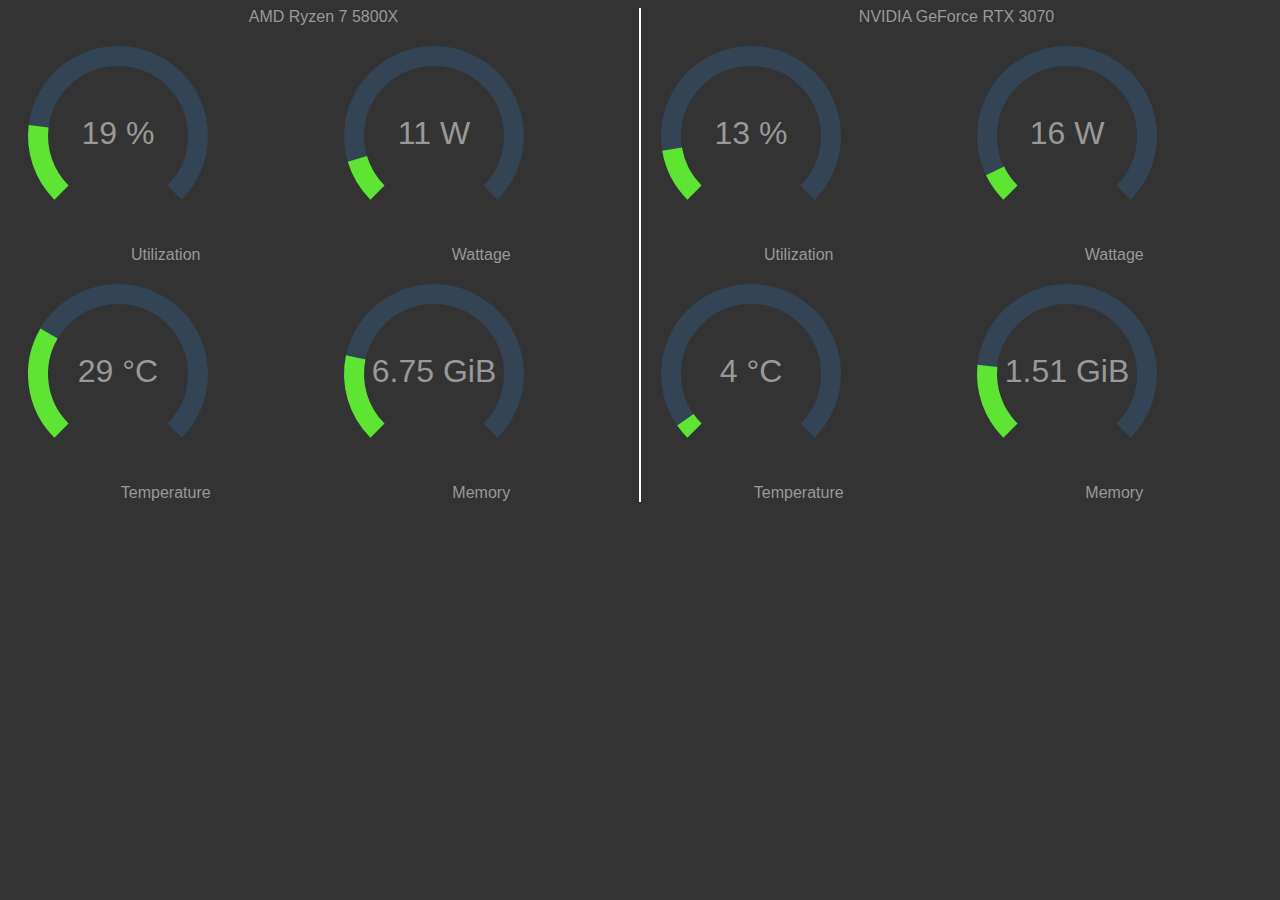
<file: src/index.html>
<!DOCTYPE html>
<html lang="en">
  <head>
    <meta charset="utf-8" />
    <meta name="viewport" content="width=device-width, initial-scale=1.0, maximum-scale=1.0, user-scalable=no">
    <meta name="description" content="">
    <meta name="author" content="">
    <title>Flummi</title>
    <link rel="stylesheet" href="index.css" />
    <script src="gauge.js"></script>
    <script src="index.js" defer></script>
  </head>
  <body>
    <div id="rootContainer">

      <div class="componentContainer">
        <div class="headerText">AMD Ryzen 7 5800X</div>
        <div class="gaugesContainer">

          <div class="namedGauge">
            <div id="gaugeCpuUtilization" class="gauge-container"></div>
            <div class="titleText">Utilization</div>
          </div>

          <div class="namedGauge">
            <div id="gaugeCpuWattage" class="gauge-container"></div>
            <div class="titleText">Wattage</div>
          </div>

          <div class="namedGauge">
            <div id="gaugeCpuTemperature" class="gauge-container"></div>
            <div class="titleText">Temperature</div>
          </div>

          <div class="namedGauge">
            <div id="gaugeCpuMemory" class="gauge-container"></div>
            <div class="titleText">Memory</div>
          </div>
        </div>
      </div>

      <div id="verticalLine"></div>

      <div class="componentContainer">
        <div class="headerText">NVIDIA GeForce RTX 3070</div>
        <div class="gaugesContainer">
          
          <div class="namedGauge">
            <div id="gaugeGpuUtilization" class="gauge-container"></div>
            <div class="titleText">Utilization</div>
          </div>

          <div class="namedGauge">
            <div id="gaugeGpuWattage" class="gauge-container"></div>
            <div class="titleText">Wattage</div>
          </div>

          <div class="namedGauge">
            <div id="gaugeGpuTemperature" class="gauge-container"></div>
            <div class="titleText">Temperature</div>
          </div>

          <div class="namedGauge">
            <div id="gaugeGpuMemory" class="gauge-container"></div>
            <div class="titleText">Memory</div>
          </div>
        </div>
      </div>
    </div>
  </body>
</html>
</file>
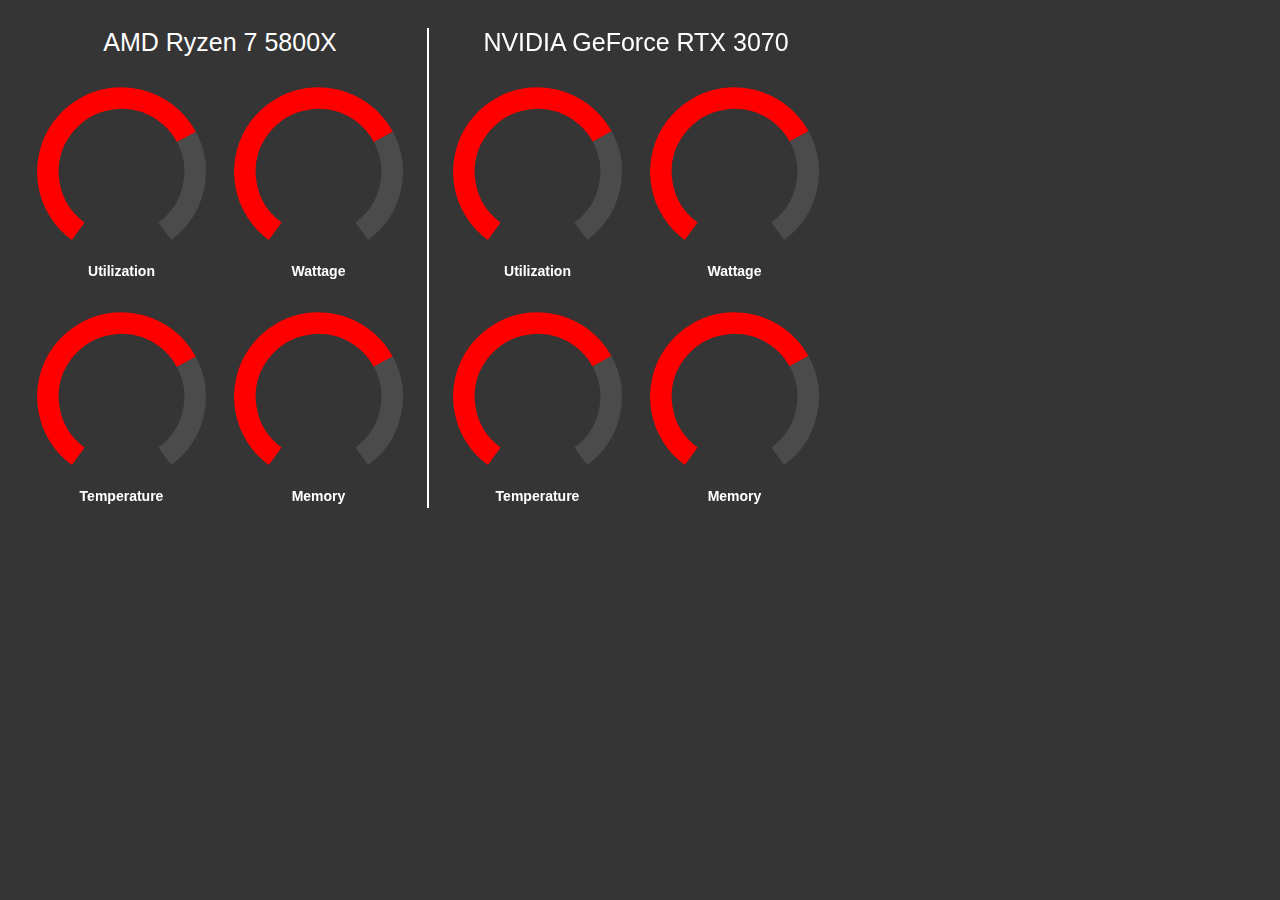
<file: test/firstAttempt/index.html>
<!DOCTYPE html>
<html lang="en">
  <head>
    <meta charset="utf-8" />
    <meta name="viewport" content="width=device-width, initial-scale=1.0, maximum-scale=1.0, user-scalable=no">
    <meta name="description" content="">
    <meta name="author" content="">
    <title>Sensor Panel</title>
    <link href="sensorpanel.css" rel="stylesheet">
    <script src="gauge.min.js"></script>
    <script src="sensorpanel.js"></script>
  </head>
  <body>
    <div class="cardGrid">
      <div class="card">
        <div class="cardHeader">AMD Ryzen 7 5800X</div>
        <div class="cardOne gaugeGrid">
          <canvas class="gaugeHolder" id="CpuUtilization" width="187" height="180"></canvas>
          <div class="gaugeText">Utilization</div>
        </div>
        <div class="cardTwo gaugeGrid">
          <canvas class="gaugeHolder" id="CpuWattage" width="187" height="180"></canvas>
          <div class="gaugeText">Wattage</div>
        </div>
        <div class="cardThree gaugeGrid">
          <canvas class="gaugeHolder" id="CpuTemperature" width="187" height="180"></canvas>
          <div class="gaugeText">Temperature</div>
        </div>
        <div class="cardFour gaugeGrid">
          <canvas class="gaugeHolder" id="CpuMemory" width="187" height="180"></canvas>
          <div class="gaugeText">Memory</div>
        </div>
      </div>
      <div class="verticalLine"></div>
      <div class="card">
        <div class="headerText cardHeader">NVIDIA GeForce RTX 3070</div>
        <div class="cardOne gaugeGrid">
          <canvas class="gaugeHolder" id="GpuUtilization" width="187" height="180"></canvas>
          <div class="gaugeText">Utilization</div>
        </div>
        <div class="cardTwo gaugeGrid">
          <canvas class="gaugeHolder" id="GpuWattage" width="187" height="180"></canvas>
          <div class="gaugeText">Wattage</div>
        </div>
        <div class="cardThree gaugeGrid">
          <canvas class="gaugeHolder" id="GpuTemperature" width="187" height="180"></canvas>
          <div class="gaugeText">Temperature</div>
        </div>
        <div class="cardFour gaugeGrid">
          <canvas class="gaugeHolder" id="GpuMemory" width="187" height="180"></canvas>
          <div class="gaugeText">Memory</div>
        </div>
      </div>
    </div>
  </body>
</html>
</file>
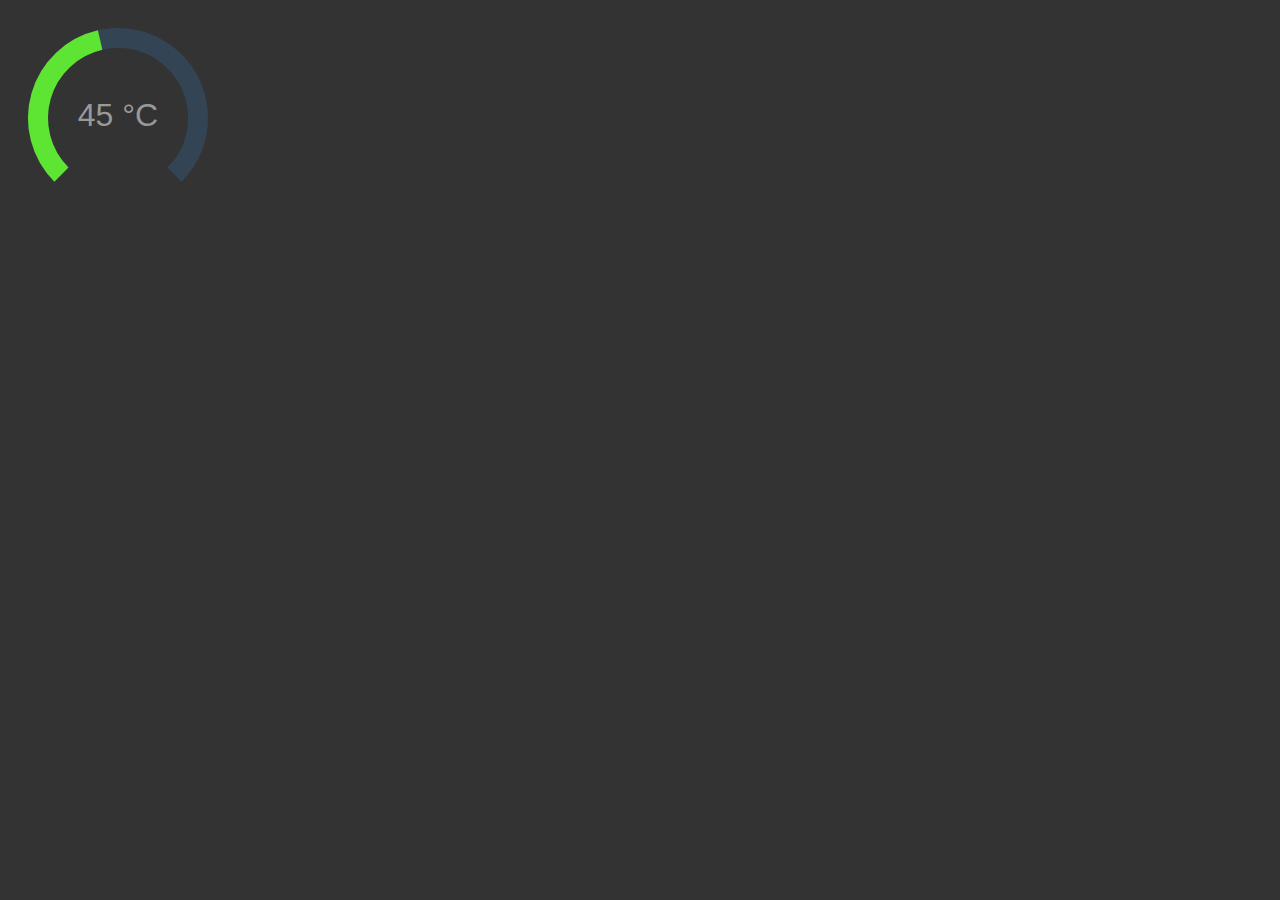
<file: test/gauge/index.html>
<!doctype html>
<html>

<head>
  <meta charset="utf-8">
  <meta http-equiv="X-UA-Compatible" content="IE=edge,chrome=1">
  <meta name="viewport" content="width=device-width, initial-scale=1, shrink-to-fit=no">
  <title>SVG Gauge Example</title>
  <link rel="stylesheet" href="index.css" />
  <script src="gauge.js"></script>
  <script src="index.js" defer></script>
</head>

<body>
  <div id="testGauge" class="gauge-container"></div>
</body>

</html>
</file>
<file: src/index.css>
body {
  background-color: rgba(0, 0, 0, 0.8);
  color: #999;
  font-family: Hevletica, 'sans-serif';
}

#rootContainer {
  display: grid;
  grid-template-columns: 1fr auto 1fr;
}

#verticalLine {
  background-color: #FFFFFF;
  width: 2px;
}

.componentContainer {
  display: grid;
  grid-template-rows: auto 1fr;
}

.headerText {
  text-align: center;
  font-family: sans-serif;
}

.gaugesContainer {
  display: grid;
  grid-template-columns: 1fr 1fr;
  grid-template-rows: 1fr 1fr;
}

.namedGauge {
  display: grid;
  grid-template-rows: 1fr auto;
}

.titleText {
  text-align: center;
  font-family: sans-serif;
}

.gauge-container {
  width: 200px;
  height: 200px;
  display: block;
  float: left;
  padding: 10px;
  overflow: hidden;
}

.gauge-container>.gauge>.dial {
  stroke: #334455;
  stroke-width: 10;
}

.gauge-container>.gauge>.value {
  stroke: #C9DE3C;
  stroke-width: 10;
}

.gauge-container>.gauge>.value-text {
  fill: #C9DE3C;
}
</file>
<file: test/firstAttempt/sensorpanel.css>
body {
  background-color: #353535;
}

.verticalLine {
  background-color: #FFFFFF;
  width: 2px;
  margin-left: auto;
  margin-right: auto;
}

.cardGrid {
  width: 800px;
  height: 480px;
  padding: 20px;
  display: grid;
  grid-template-columns: 48% 4% 48%;
}

.card {
  display: grid;
  grid-template-columns: repeat(2, 1fr);
  grid-gap: 10px;
  grid-template-rows: 30px 1fr 1fr;
}

.cardHeader {
  grid-column: 1 / 3;
  grid-row: 1;
  color: #FFFFFF;
  font-family: Arial, Helvetica, sans-serif;
  font-size: 25px;
  text-align: center;
}

.cardOne {
  grid-column: 1;
  grid-row: 2;
}

.cardTwo {
  grid-column: 2;
  grid-row: 2;
}

.cardThree {
  grid-column: 1;
  grid-row: 3;
}

.cardFour {
  grid-column: 2;
  grid-row: 3;
}

.gaugeGrid {
  display: grid;
  grid-template-rows: 10px 1fr 20px;
}

.gaugeHolder {
  grid-row: 2;
}

.gaugeText {
  color: #FFFFFF;
  grid-row: 3;
  font-family: Arial, Helvetica, sans-serif;
  font-weight: bold;
  font-size: 14px;
  text-align: center;
}
</file>
<file: test/gauge/index.css>
body {
  background-color: rgba(0, 0, 0, 0.8);
  color: #999;
  font-family: Hevletica, 'sans-serif';
}

.gauge-container {
  width: 200px;
  height: 200px;
  display: block;
  float: left;
  padding: 10px;
  overflow: hidden;
}

.gauge-container>.gauge>.dial {
  stroke: #334455;
  stroke-width: 10;
}

.gauge-container>.gauge>.value {
  stroke: #C9DE3C;
  stroke-width: 10;
}

.gauge-container>.gauge>.value-text {
  fill: #C9DE3C;
}
</file>
